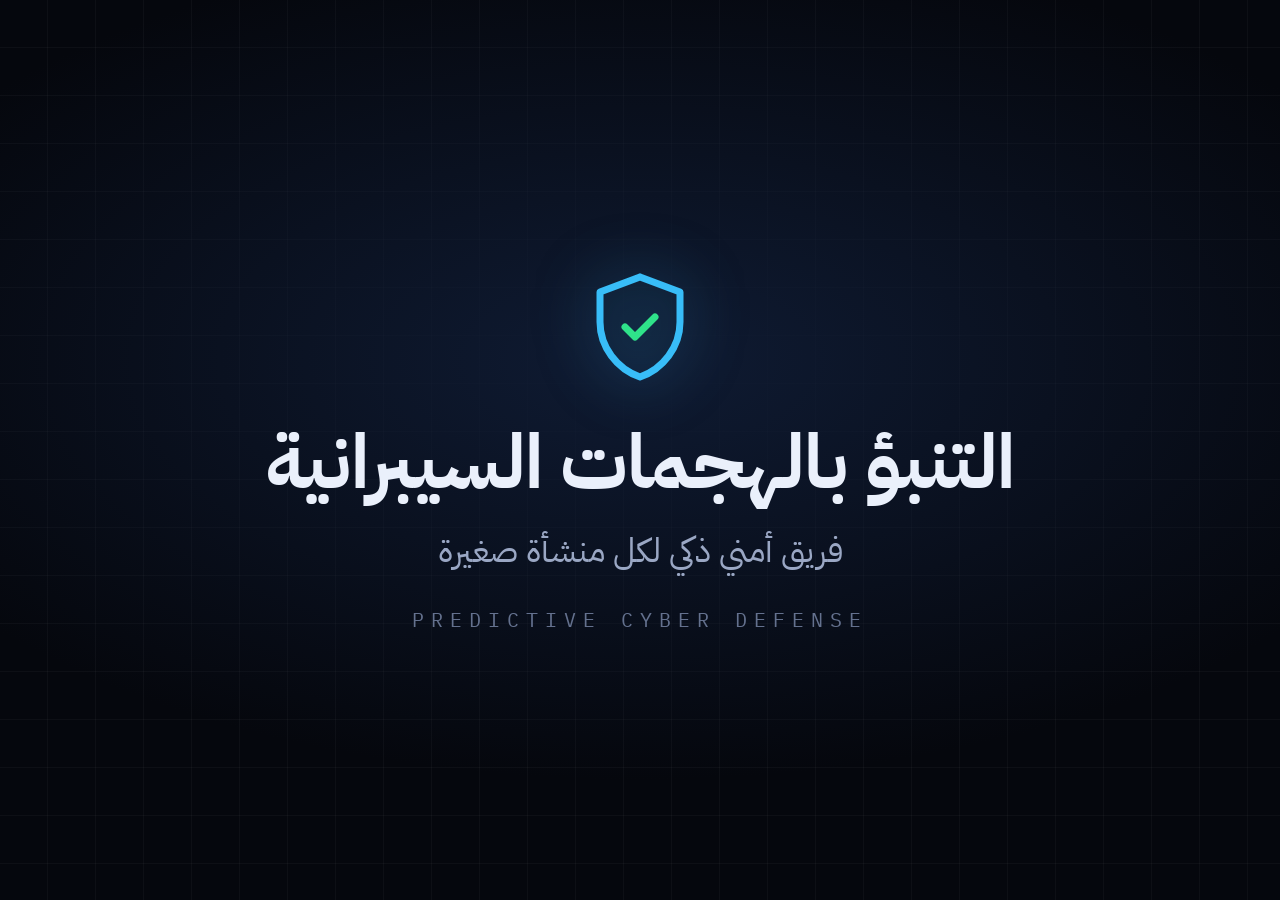
<file: demo_video/cards.html>
<!doctype html>
<html lang="ar" dir="rtl">
<head>
<meta charset="utf-8">
<meta name="viewport" content="width=device-width, initial-scale=1">
<title>Demo Cards</title>
<link rel="stylesheet" href="https://fonts.googleapis.com/css2?family=IBM+Plex+Sans+Arabic:wght@400;500;600;700&family=IBM+Plex+Mono:wght@500;600&display=swap">
<style>
:root{--bg:#05070d;--panel:#111829;--line:#1e2a44;--ink:#eaf0fb;--ink2:#9aa7c4;--ink3:#64718e;
  --accent:#38bdf8;--ok:#2fe38a;--danger:#ff4d62;--warn:#ffb020;--sans:"IBM Plex Sans Arabic",system-ui,sans-serif}
*{box-sizing:border-box}
html,body{margin:0;height:100%;background:var(--bg);color:var(--ink);font-family:var(--sans);overflow:hidden}
body{display:grid;place-items:center;
  background:radial-gradient(1200px 600px at 50% 40%,#0f1b33 0%,transparent 70%),
             linear-gradient(transparent 0 calc(100% - 1px),#ffffff08 0) 0 0/100% 48px,
             linear-gradient(90deg,transparent 0 calc(100% - 1px),#ffffff08 0) 0 0/48px 100%,var(--bg)}
.card{display:none;width:min(1200px,88vw);text-align:center}
.card.on{display:block}
.up{opacity:0;transform:translateY(18px);animation:up .9s cubic-bezier(.2,.7,.2,1) forwards}
@keyframes up{to{opacity:1;transform:none}}
.shield{width:120px;height:120px;margin:0 auto 26px;color:var(--accent);filter:drop-shadow(0 0 28px #38bdf880)}
.shield path{fill:none;stroke:currentColor;stroke-width:1.4;stroke-linecap:round;stroke-linejoin:round;
  stroke-dasharray:80;stroke-dashoffset:80;animation:draw 1.6s ease forwards}
.shield path+path{animation-delay:1s;stroke:var(--ok)}
@keyframes draw{to{stroke-dashoffset:0}}
h1{font-size:76px;line-height:1.15;margin:0;font-weight:700;letter-spacing:-.5px}
h2{font-size:54px;margin:0 0 40px;font-weight:700}
.sub{font-size:34px;color:var(--ink2);margin-top:18px}
.en{font-family:"IBM Plex Mono",monospace;font-size:20px;letter-spacing:.35em;color:var(--ink3);margin-top:30px;direction:ltr}
.kicker{display:inline-block;font-size:22px;color:var(--accent);border:1px solid #38bdf855;border-radius:99px;
  padding:6px 18px;margin-bottom:22px;background:#38bdf812}
.items{display:flex;flex-direction:column;gap:22px;text-align:start;max-width:980px;margin:0 auto}
.item{display:flex;align-items:center;gap:22px;font-size:36px;background:var(--panel);border:1px solid var(--line);
  border-radius:18px;padding:22px 28px}
.item b{color:var(--danger)}
.dot{flex:none;width:18px;height:18px;border-radius:50%;background:var(--danger);box-shadow:0 0 18px var(--danger)}
.grid{display:grid;grid-template-columns:repeat(4,1fr);gap:22px}
.stat{background:var(--panel);border:1px solid var(--line);border-radius:20px;padding:30px 18px 26px}
.stat .n{font-family:"IBM Plex Mono",monospace;font-weight:600;font-size:64px;color:var(--ok);direction:ltr;
  text-shadow:0 0 26px #2fe38a55}
.stat .k{font-size:26px;margin-top:10px;font-weight:600}
.stat .d{font-size:19px;color:var(--ink3);margin-top:8px}
.verbs{display:flex;justify-content:center;gap:18px;margin-top:34px;flex-wrap:wrap}
.verb{font-size:32px;padding:10px 26px;border-radius:14px;background:var(--panel);border:1px solid var(--line)}
.final{font-size:44px;font-weight:700;color:var(--ok);margin-top:34px;text-shadow:0 0 30px #2fe38a66}
.note{font-size:20px;color:var(--ink3);margin-top:30px}
</style>
</head>
<body>

<section class="card" id="title">
  <svg class="shield" viewBox="0 0 24 24"><path d="M12 2 4 5v6c0 5 3.4 9.4 8 11 4.6-1.6 8-6 8-11V5l-8-3Z"/><path d="m9 12 2 2 4-4"/></svg>
  <h1 class="up" style="animation-delay:.6s">التنبؤ بالهجمات السيبرانية</h1>
  <div class="sub up" style="animation-delay:1.6s">فريق أمني ذكي لكل منشأة صغيرة</div>
  <div class="en up" style="animation-delay:2.4s">PREDICTIVE CYBER DEFENSE</div>
</section>

<section class="card" id="problem">
  <div class="kicker up">المشكلة</div>
  <div class="items">
    <div class="item up" style="animation-delay:.4s"><span class="dot"></span>المنشأة الصغيرة <b>بلا فريق أمني</b></div>
    <div class="item up" style="animation-delay:3.6s"><span class="dot"></span>المهاجم يطرق <b>أكثر من باب</b>: الخادم، ثم الموقع، ثم الملفات</div>
    <div class="item up" style="animation-delay:10.5s"><span class="dot"></span>كل أداة ترى <b>جزءًا من الصورة</b>… والقرار يتأخر</div>
  </div>
</section>

<section class="card" id="results">
  <div class="kicker up">النتائج المقيسة</div>
  <h2 class="up" style="animation-delay:.3s">على هجمات حقيقية معروفة الحقيقة</h2>
  <div class="grid">
    <div class="stat up" style="animation-delay:1.2s"><div class="n" data-to="100" data-suffix="%">0%</div>
      <div class="k">رُصدت كل الهجمات</div><div class="d">6 أنواع × حجمان × 5 بذور</div></div>
    <div class="stat up" style="animation-delay:4.5s"><div class="n">0</div>
      <div class="k">تنبيه كاذب</div><div class="d">خلال 300 دقيقة ترافيك طبيعي</div></div>
    <div class="stat up" style="animation-delay:9s"><div class="n" data-to="100" data-suffix="%">0%</div>
      <div class="k">دقة ربط الحملات</div><div class="d">10 سيناريوهات بطُعوم</div></div>
    <div class="stat up" style="animation-delay:11.5s"><div class="n">3→1</div>
      <div class="k">موافقات لكل مهاجم</div><div class="d">قرار واحد بدل قرار لكل حادثة</div></div>
  </div>
  <div class="note up" style="animation-delay:12.5s">إعادة تشغيل تدفقات CICIDS2017 عبر مسار المنصة نفسه · بلا تكلفة API</div>
</section>

<section class="card" id="closing">
  <svg class="shield" viewBox="0 0 24 24"><path d="M12 2 4 5v6c0 5 3.4 9.4 8 11 4.6-1.6 8-6 8-11V5l-8-3Z"/><path d="m9 12 2 2 4-4"/></svg>
  <h1 class="up" style="animation-delay:.3s">التنبؤ بالهجمات السيبرانية</h1>
  <div class="verbs">
    <span class="verb up" style="animation-delay:1.4s">تكشف</span>
    <span class="verb up" style="animation-delay:2s">تتنبأ</span>
    <span class="verb up" style="animation-delay:2.6s">تحقق</span>
    <span class="verb up" style="animation-delay:3.2s">تقترح</span>
  </div>
  <div class="final up" style="animation-delay:4.4s">… والقرار لك</div>
</section>

<script>
const id = new URLSearchParams(location.search).get("card") || "title";
const card = document.getElementById(id);
card.classList.add("on");
// العدّاد يبدأ مع ظهور بطاقته
card.querySelectorAll("[data-to]").forEach((el) => {
  const delay = parseFloat(el.closest(".stat").style.animationDelay) * 1000 || 0;
  setTimeout(() => {
    const t0 = performance.now(), to = +el.dataset.to;
    const tick = (t) => {
      const p = Math.min((t - t0) / 1400, 1), v = Math.round(to * (1 - Math.pow(1 - p, 3)));
      el.textContent = v + (el.dataset.suffix || "");
      if (p < 1) requestAnimationFrame(tick);
    };
    requestAnimationFrame(tick);
  }, delay + 300);
});
</script>
</body>
</html>
</file>
